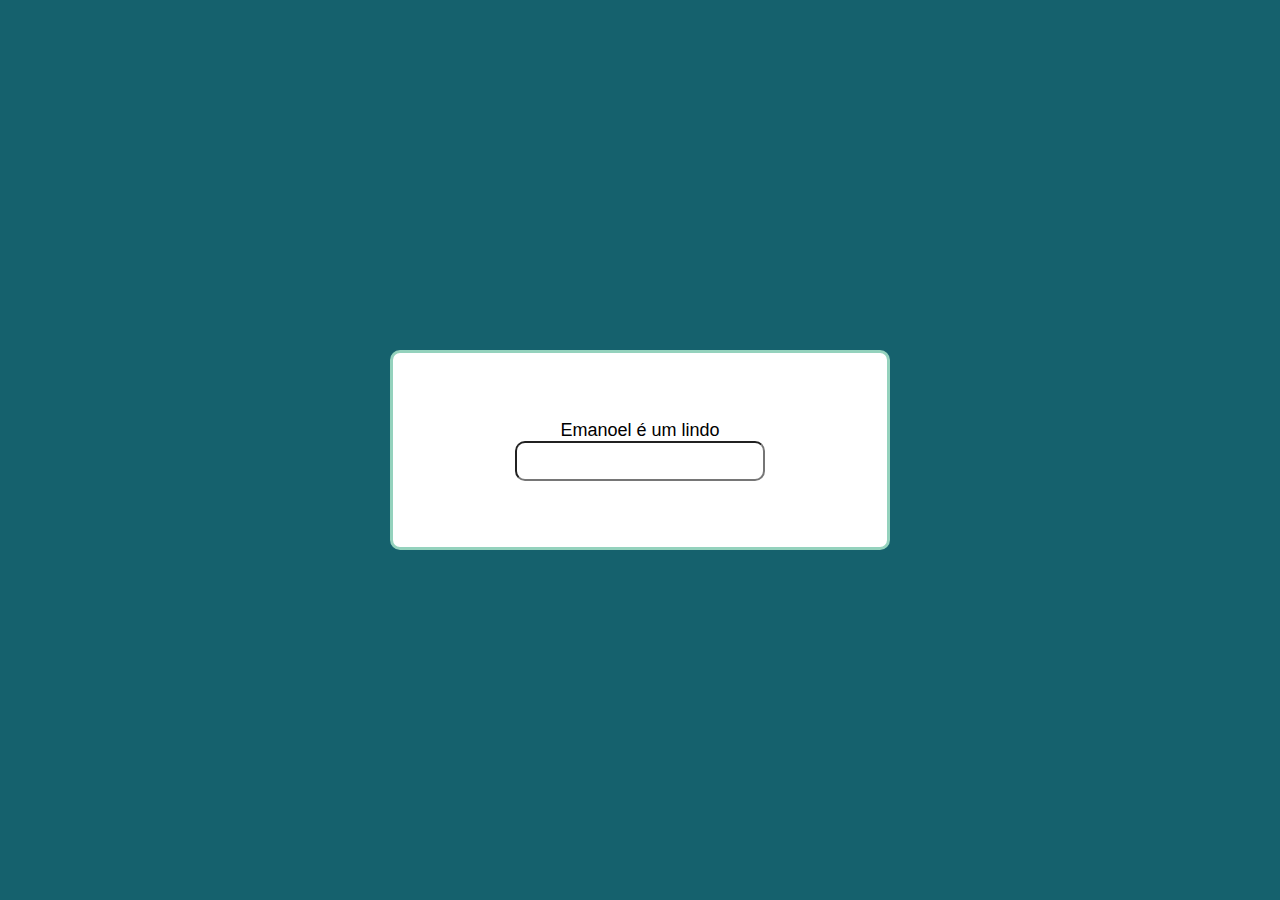
<file: index.html>
<!DOCTYPE html>
<html lang="pt-br">
<head>
    <meta charset="UTF-8">
    <meta name="viewport" content="width=device-width, initial-scale=1.0">
    <link rel="stylesheet" href="/src/styles/global.css">
    <link rel="stylesheet" href="/src/styles/styles.css">
    <title>Document</title>
</head>
<body>

    <main class="container" >
      <div class="conteudo"> 
            <span class="name">Emanoel é um lindo</span>
            <div class="inpbox">
                <input class="text" type="text" >
            </div>
        
      </div>      
    </main>
    <script src="/src/scripts/main.js"></script>
</body>
</html>
</file>
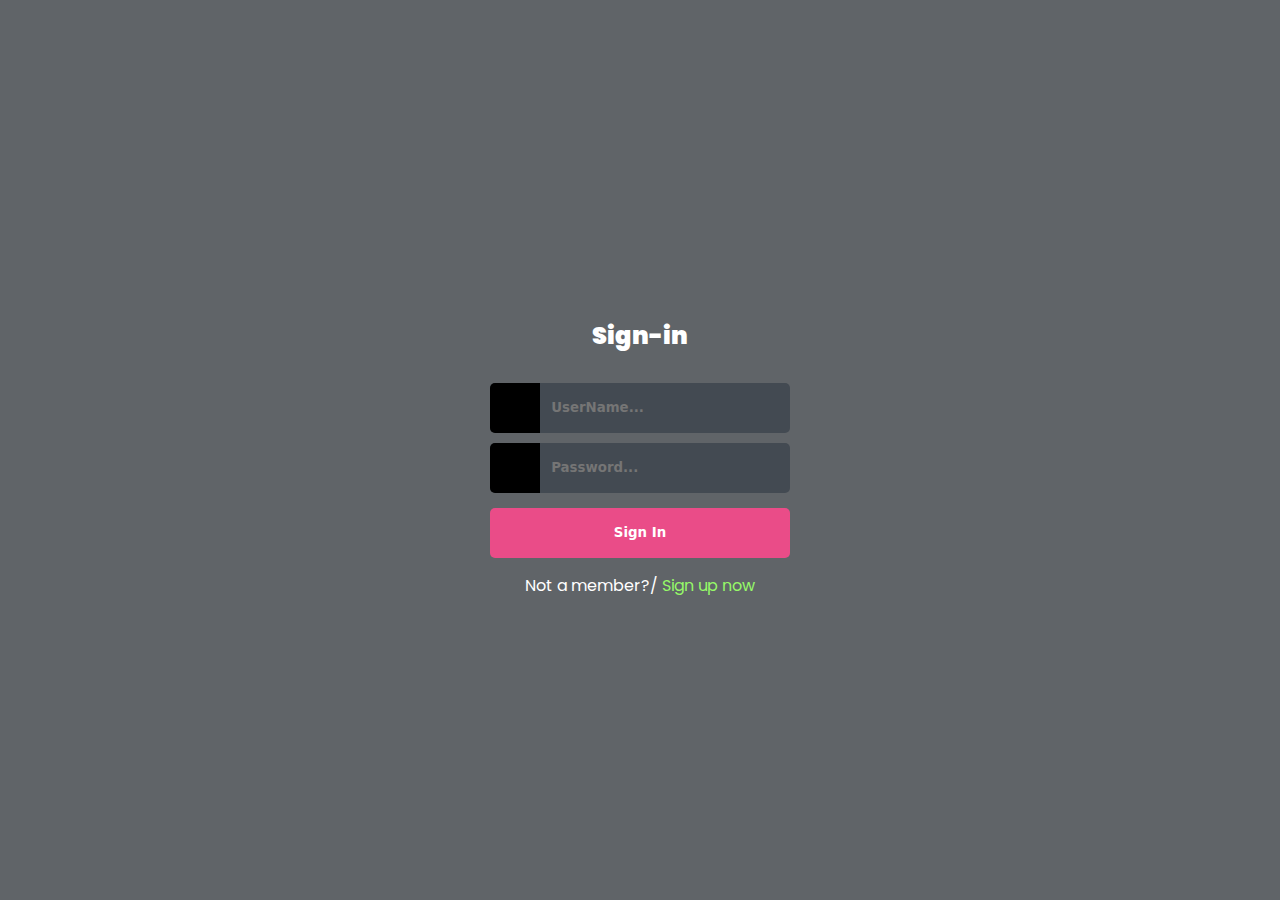
<file: src/pages/login.html>
<!DOCTYPE html>
<html lang="pt-br">
<head>
    <meta charset="UTF-8">
    <meta name="viewport" content="width=device-width, initial-scale=1.0">
    <link rel="stylesheet" href="https://cdnjs.cloudflare.com/ajax/libs/font-awesome/6.6.0/css/all.min.css" integrity="sha512-Kc323vGBEqzTmouAECnVceyQqyqdsSiqLQISBL29aUW4U/M7pSPA/gEUZQqv1cwx4OnYxTxve5UMg5GT6L4JJg==" crossorigin="anonymous" referrerpolicy="no-referrer" />
    <link rel="stylesheet" href="/src/styles/global.css">
    <link rel="stylesheet" href="/src/styles/formulario.css">
    <title>Login | Com HTML CSS e JavaScript</title>
</head>
<body>
    <main class="main">
        <form action="" class="form-container">
            <h2 class="name-title">
                Sign-in
            </h2>

            <fieldset class="field">
                <label for="user" class="box-input">
                    <i class="fa-solid fa-user icon"></i>
                    <input type="email" name="user" id="user" placeholder="UserName..." class="inp form__input" required>
                </label>

                <label for="password" class="box-input">
                    <i class="fa-solid fa-key icon"></i>
                    <input type="password" name="password" id="password" placeholder="Password..." class="inp form__input" required>
                </label>
            </fieldset>

            <input type="submit" value="Sign In" class="bt-login">
            <div class="out-senha">
                <p class="fol-senha">
                    <span>Not a member?</span>/
                    <a href="/src/pages/login.html" class="lk">Sign up now</a>
                </p>
            </div>
        </form>
    </main>
    <script src="/src/scripts/main.js"></script>
</body>
</html>
</file>
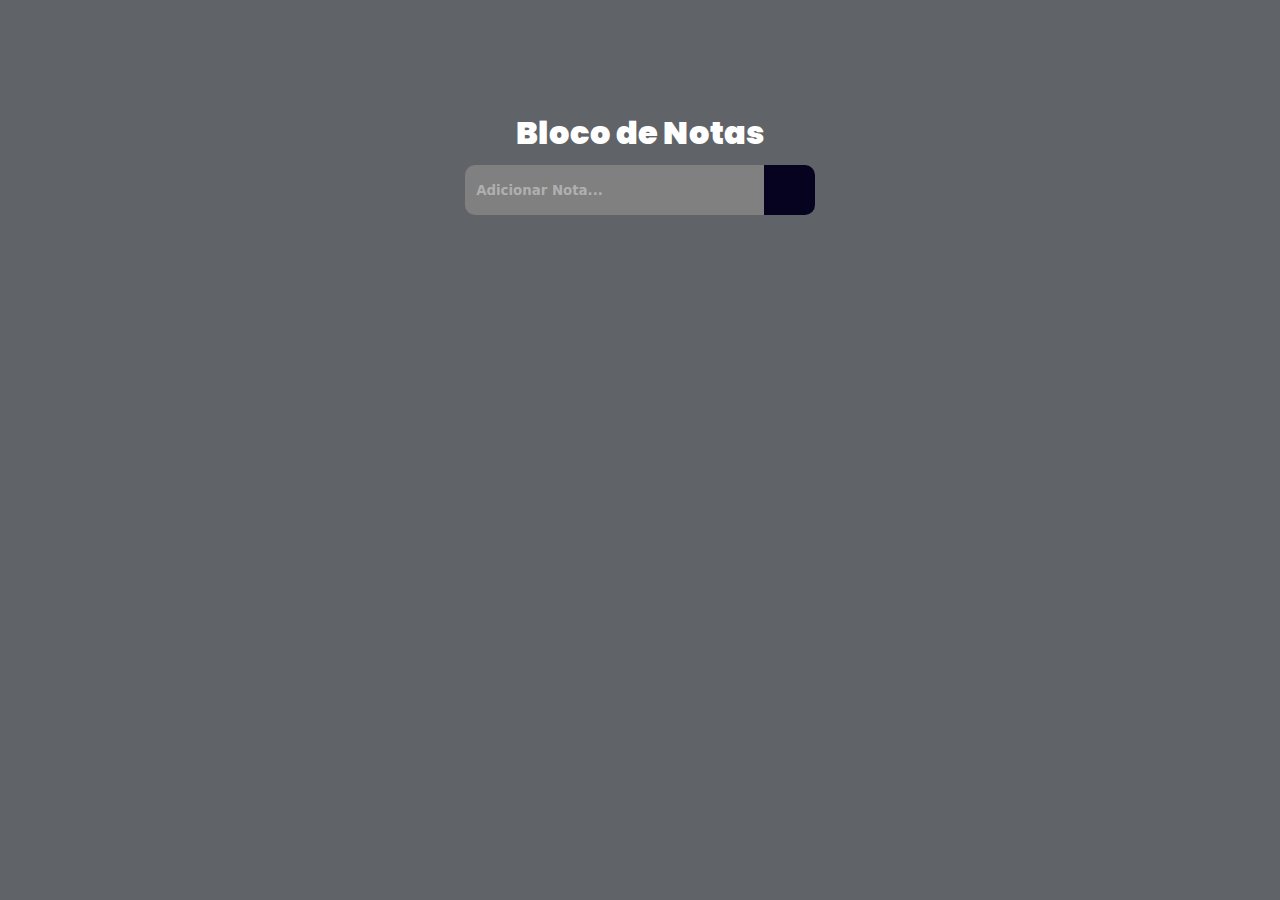
<file: src/pages/todolist.html>
<!DOCTYPE html>
<html lang="en">
<head>
    <meta charset="UTF-8">
    <meta name="viewport" content="width=device-width, initial-scale=1.0">
    <link rel="stylesheet" href="https://cdnjs.cloudflare.com/ajax/libs/font-awesome/6.6.0/css/all.min.css" integrity="sha512-Kc323vGBEqzTmouAECnVceyQqyqdsSiqLQISBL29aUW4U/M7pSPA/gEUZQqv1cwx4OnYxTxve5UMg5GT6L4JJg==" crossorigin="anonymous" referrerpolicy="no-referrer" />    <link rel="stylesheet" href="/src/styles/global.css">
    <link rel="stylesheet" href="/src/styles/tolist.css">
    <title>Bloco de Notas</title>
</head>
<body>
    <main class="main">
        <h1 class="name-title">Bloco de Notas</h1>
        <div class="content">
            <input id="userInput" type="text" placeholder="Adicionar Nota..." class="inp" >
            <button id="enter" class="ad-btn">
                <i class="fas fa-pencil-alt icon-list"></i>
            </button>
        </div>

        <div class="content container-list">
            <div class="listItems col-12">
                <ul class="busca-list">
                </ul>
            </div>
        </div>
    </main>
    <script src="/src/scripts/main.js"></script>
</body>
</html>
</file>
<file: src/styles/global.css>
@import url('https://fonts.googleapis.com/css2?family=Poppins:ital,wght@0,100;0,200;0,300;0,400;0,500;0,600;0,700;0,800;0,900;1,100;1,200;1,300;1,400;1,500;1,600;1,700;1,800;1,900&display=swap');

:root{
    --baseColor: #606468;
    --text-primary: white;
    --text-secundary: rgb(150, 248, 104);
}

*{
    margin: 0;
    padding: 0;
    box-sizing: border-box;
}

ul,li,a{
    text-decoration: none;
    list-style: none;
}

fieldset{
    border: none;
}

input:-webkit-autofill {
    -webkit-box-shadow: 0 0 0px 1000px #434a52 inset; /* Remover autocomplete azul dos inputs */
    -webkit-text-fill-color: white;
}

.name-title{
    font-family: 'Poppins', sans-serif;
    font-weight: 900;
    width: 100%;
    height: 65px;
    display: flex;
    align-items: center;
    justify-content: center;
}

.lk{
    color: var(--text-secundary);
}
</file>
<file: src/styles/styles.css>
body{
  background-color: #15616d;
  
}

.container{
    width: 100%;
    height: 100dvh;
    
    display: flex;
    justify-content: center;
    align-items: center;
    
}

.conteudo{
    width: 500px;
    height: 200px;
    background-color: white;
    border-radius: 10px;
    display: flex;
    justify-content: center;
    align-items: center;
    flex-direction: column;
    font-family: 'Trebuchet MS', 'Lucida Sans Unicode', 'Lucida Grande', 'Lucida Sans', Arial, sans-serif;
    font-size: large;
    border: 3px solid #94d2bd;

}


.text{
    height:40px;
    width: 250px;
    border-radius: 10px;
    font-family:sans-serif;
    display: flex;
    flex-wrap: wrap;
}


.text:hover{
   background-color: #c39a1221;
   transition: 1s;

}
</file>
<file: src/styles/formulario.css>
.main{
    display: flex;
    align-items: center;
    justify-content: center;
    height: 100dvh;
    width: 100%;
    background-color: var(--baseColor);
    color: var(--text-primary);
}

.form-container{
    padding: 0 15px;
    gap: 15px;
    display: flex;
    align-items: center;
    justify-content: center;
    flex-direction: column;
}

.field{
    display: flex;
    align-items: center;
    justify-content: center;
    flex-direction: column;
    gap: 10px;
}

.box-input{
    background-color: #434a52;
    border-radius: 5px;
    color: white;
    height: 50px;
    width: 300px;
    display: flex;
    align-items: center;
}

.icon{
    background-color: black;
    border-radius: 5px 0 0 5px;
    height: 100%;
    align-items: center;
    justify-content: center;
    display: flex;
    width: 60px;
}

.inp{
    height: 100%;
    width: 100%;
    background-color: transparent;
    border: none;
    text-indent: 0.7rem;
    border-radius: 0 5px 5px 0;
    color: var(--text-primary);
    font-family: system-ui, -apple-system, BlinkMacSystemFont, 'Segoe UI', Roboto, Oxygen, Ubuntu, Cantarell, 'Open Sans', 'Helvetica Neue', sans-serif;
    font-weight: 700;
}

.inp::placeholder{
    font-family: system-ui, -apple-system, BlinkMacSystemFont, 'Segoe UI', Roboto, Oxygen, Ubuntu, Cantarell, 'Open Sans', 'Helvetica Neue', sans-serif;
    font-weight: 700;
}

.inp:focus{
    outline: none;
}

.bt-login{
    color: var(--text-primary);
    font-family: system-ui, -apple-system, BlinkMacSystemFont, 'Segoe UI', Roboto, Oxygen, Ubuntu, Cantarell, 'Open Sans', 'Helvetica Neue', sans-serif;
    font-weight: 700;
    height: 100%;
    width: 100%;
    background-color: #ea4c88;
    height: 50px;
    border: none;
    border-radius: 5px;
}

.bt-login:hover{
    box-shadow: 17px 12px 40px 2px black;
}

.fol-senha{
    font-family: 'Poppins', sans-serif;
}
</file>
<file: src/styles/tolist.css>
.main{
    display: flex;
    align-items: center;
    min-height: 100dvh;
    width: 100%;
    background-color: var(--baseColor);
    flex-direction: column;
}

.name-title{
    margin-top: 100px;
    color: white;
}

.content{
    border-radius: 10px;
    height: 50px;
    display: flex;
    align-items: center;
    width: 350px;
}

.inp{
    background-color: gray;
    height: 100%;
    width: 100%;
    border: none;
    text-indent: 0.7rem;
    border-radius: 10px 0 0 10px;
    color: white;
    font-weight: 700;
    font-family: system-ui, -apple-system, BlinkMacSystemFont, 'Segoe UI', Roboto, Oxygen, Ubuntu, Cantarell, 'Open Sans', 'Helvetica Neue', sans-serif;
}

.inp::placeholder{
    color: #babbbbd3;
}

.inp{
    outline: none;
}

.ad-btn{
    height: 100%;
    width: 60px;
    display: flex;
    align-items: center;
    justify-content: center;
    cursor: pointer;
    border-radius: 0 10px 10px 0;
    border: none;
    background-color: rgb(5, 3, 32);
    color: white;
}

.icon-list{
    display: flex;
    align-items: center;
    justify-content: center;
    height: 100%;
    width: 100%;
}

.busca-list{
    display: flex;
    flex-direction: column;
    position: absolute;
    margin: 15px 0;
}

.item{
    width: 350px;
    height: 50px;
    background-color: white;
    border-radius: 10px;
    display: flex;
    align-items: center;
    justify-content: space-between;
    text-indent: 0.7rem;
    margin: 10px 0;

}

.ico-delete{
    height: 100%;
    width: 50px;
    border-radius: 0 10px 10px 0;
    border: none;
    background: #51DF70 !important;
    color: #00891E;
    font-family: 'Poppins', sans-serif;
    font-weight: 900;
    font-size: 20px;
}
.done {
	background: #51DF70 !important;
	color: #00891E;
}

.delete {
	display: none;
}
</file>
